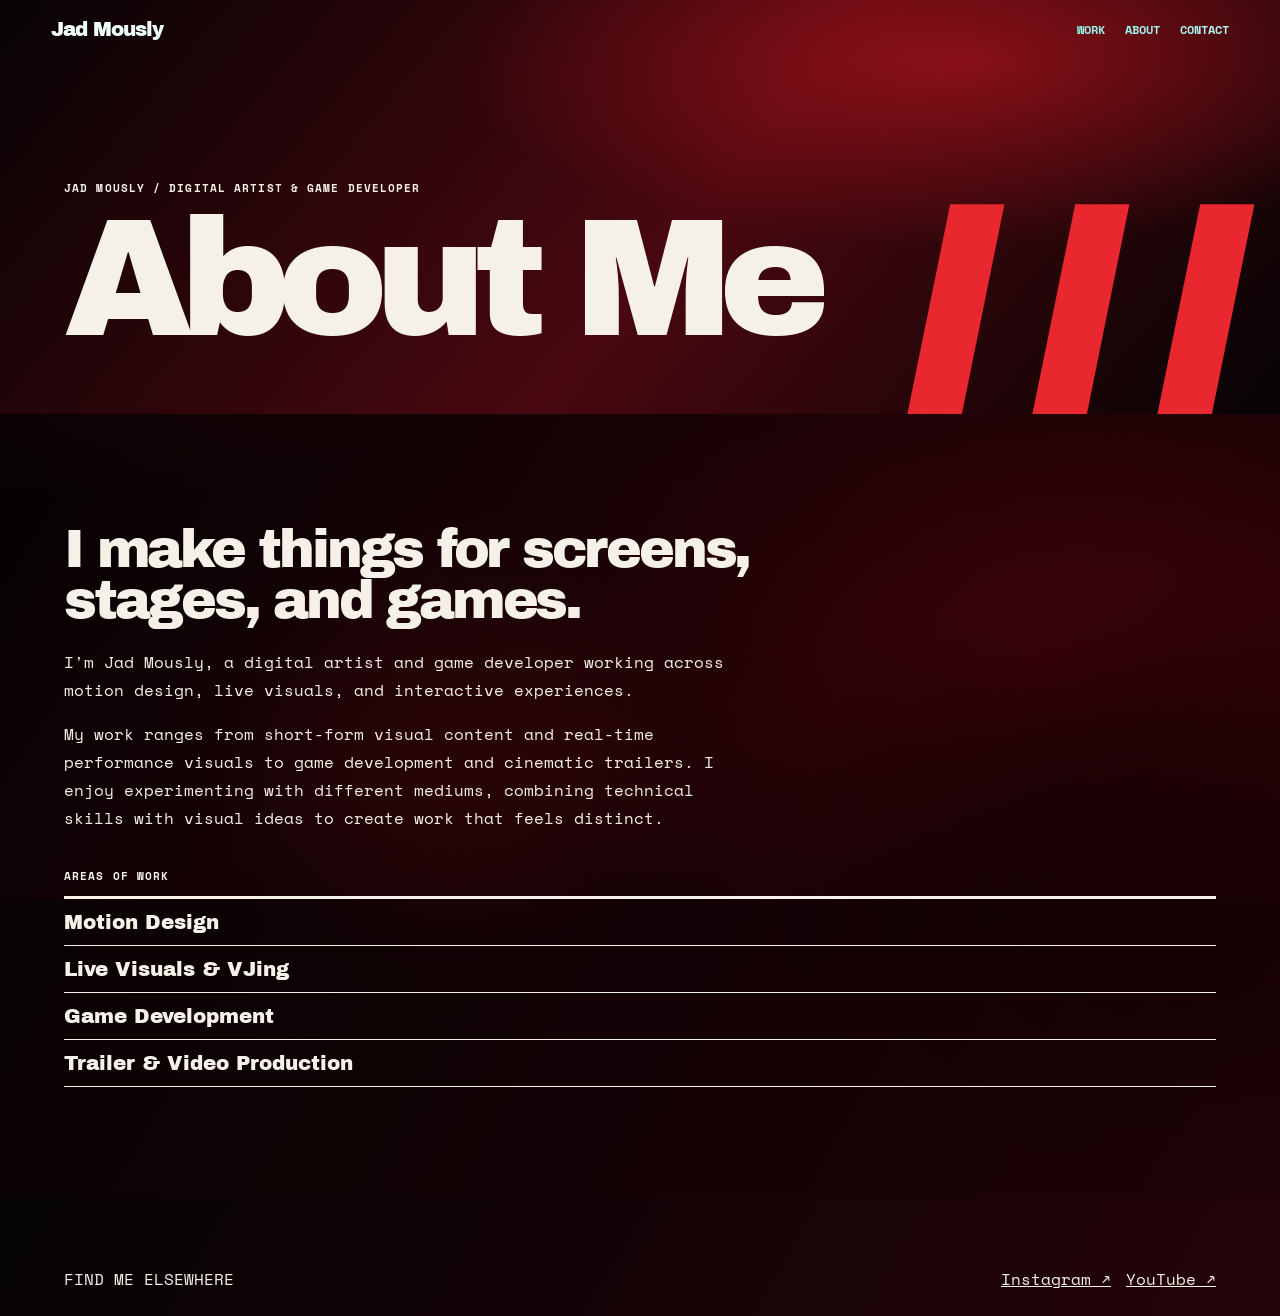
<file: about.html>
<!doctype html><html lang="en"><head><meta charset="utf-8"><meta name="viewport" content="width=device-width,initial-scale=1"><meta name="description" content="About Jad Mously, a digital artist and game developer working across motion design, live visuals, and interactive experiences."><title>About — Jad Mously</title><link rel="stylesheet" href="styles.css?v=14"><link rel="stylesheet" href="effects.css?v=14"><link rel="stylesheet" href="portfolio-fixes.css?v=14"></head><body>
<header class="site-header"><a class="brand" href="index.html" data-artist>Jad Mously</a><nav class="nav"><a href="work.html">Work</a><a href="about.html">About</a><a href="index.html#contact">Contact</a></nav></header><main><section class="page-hero"><span class="eyebrow">Jad Mously / Digital Artist &amp; Game Developer</span><h1>About Me</h1></section><section class="section"><div class="about about-solo"><div><h2>I make things for screens, stages, and games.</h2><p>I'm Jad Mously, a digital artist and game developer working across motion design, live visuals, and interactive experiences.</p><p>My work ranges from short-form visual content and real-time performance visuals to game development and cinematic trailers. I enjoy experimenting with different mediums, combining technical skills with visual ideas to create work that feels distinct.</p><span class="eyebrow areas-title">Areas of Work</span><ul class="discipline-list"><li>Motion Design</li><li>Live Visuals &amp; VJing</li><li>Game Development</li><li>Trailer &amp; Video Production</li></ul></div></div></section></main><footer class="footer"><div class="footer-grid"><span>FIND ME ELSEWHERE</span><div class="footer-links" data-socials></div></div></footer><script>document.write('<script src="content/content-data.js?t='+Date.now()+'"><\/script>')</script><script src="app.js?v=14"></script></body></html>
</file>
<file: styles.css>
@import url('https://fonts.googleapis.com/css2?family=Archivo+Black&family=Space+Mono:wght@400;700&display=swap');
:root{--ink:#080808;--paper:#f5f1e9;--red:#e8272e;--blue:#175bd8;--yellow:#f4d21f;--display:'Archivo Black',Impact,sans-serif;--mono:'Space Mono',monospace}*{box-sizing:border-box}html{scroll-behavior:smooth}body{margin:0;background:var(--paper);color:var(--ink);font-family:var(--mono);overflow-x:hidden}body:before{content:'';position:fixed;inset:0;pointer-events:none;opacity:.09;z-index:20;background-image:radial-gradient(#000 .65px,transparent .65px);background-size:4px 4px}.site-header{position:fixed;z-index:10;top:0;width:100%;display:flex;justify-content:space-between;align-items:center;padding:18px 4vw;color:white;mix-blend-mode:difference}.brand{font:20px var(--display);color:white;text-decoration:none;letter-spacing:-1px}.nav{display:flex;gap:20px}.nav a,.text-link{color:inherit;font-weight:bold;text-decoration:none;text-transform:uppercase;font-size:12px}.nav a:hover,.text-link:hover{color:var(--red)}.hero{height:100svh;min-height:620px;padding:11vh 5vw 4vh;position:relative;background:var(--ink);color:var(--paper);overflow:hidden;display:flex;flex-direction:column;justify-content:flex-end}.hero:after{content:none;font:clamp(11rem,31vw,34rem)/.75 var(--display);color:var(--red);position:absolute;top:11%;left:-2vw;letter-spacing:-.1em;transform:rotate(-5deg);z-index:0}.hero:before{content:'';position:absolute;width:75vmax;height:75vmax;border-radius:50%;background:var(--blue);right:-25vmax;top:-35vmax;mix-blend-mode:screen}.eyebrow{font-size:11px;font-weight:bold;text-transform:uppercase;letter-spacing:.1em;position:relative;z-index:1}.hero h1{margin:13px 0 20px;max-width:1000px;font:clamp(3.2rem,8.2vw,9rem)/.83 var(--display);letter-spacing:-.075em;position:relative;z-index:1}.hero h1 i{color:var(--red);font-style:normal}.hero-copy{max-width:520px;position:relative;z-index:1;font-size:clamp(.8rem,1.3vw,1rem);line-height:1.65}.hero-actions{display:flex;gap:18px;margin-top:25px;position:relative;z-index:1}.button{display:inline-block;background:var(--red);color:#fff;padding:13px 18px;text-decoration:none;font-size:12px;font-weight:bold;text-transform:uppercase;border:2px solid var(--red);transition:transform .18s,background .18s}.button:hover{transform:translate(-4px,-4px);box-shadow:5px 5px 0 white}.button.alt{background:transparent;border-color:white}.ticker{position:absolute;bottom:0;left:0;width:110%;background:var(--yellow);color:#000;transform:rotate(-2deg) translateY(40%);padding:10px 0;white-space:nowrap;font:20px var(--display);z-index:2}.section{padding:110px 5vw}.section-red{background:var(--red);color:white}.section-title{font:clamp(2.8rem,6vw,6rem)/.85 var(--display);letter-spacing:-.06em;max-width:700px;margin:0 0 46px}.project-grid{display:grid;grid-template-columns:repeat(12,1fr);gap:18px;align-items:start}.project-card{grid-column:span 4;position:relative;cursor:pointer;animation:in .45s both}.project-card:nth-child(4n+2){margin-top:55px}.project-card:nth-child(4n+3){grid-column:span 5}.project-card:nth-child(4n+4){grid-column:span 3;margin-top:90px}.project-image{width:100%;display:block;aspect-ratio:4/3;object-fit:cover;background:#222;transition:transform .35s,filter .35s}.ratio-portrait .project-image{aspect-ratio:2/3}.ratio-tall .project-image{aspect-ratio:2/3}.ratio-wide .project-image,.ratio-landscape .project-image{aspect-ratio:16/9}.ratio-square .project-image{aspect-ratio:1}.project-card:hover .project-image{transform:rotate(-2deg) scale(1.035);filter:contrast(1.2)}.project-meta{padding:10px 0;display:flex;justify-content:space-between;gap:8px;font-size:10px;font-weight:bold;text-transform:uppercase}.project-meta strong{font-size:13px}.project-card:hover .project-meta strong{color:var(--red)}.project-play{position:absolute;left:12px;top:12px;background:var(--red);color:white;padding:7px 9px;font-size:11px;font-weight:bold}.all-link{display:block;width:max-content;margin:48px 0 0;font:clamp(2rem,4vw,4rem) var(--display);color:inherit;text-decoration:none}.all-link:hover{color:var(--blue);transform:skew(-8deg)}.footer{background:var(--ink);color:var(--paper);padding:70px 5vw 25px}.footer h2{margin:0 0 25px;font:clamp(3rem,8vw,8rem)/.83 var(--display);letter-spacing:-.07em}.footer-grid{display:flex;justify-content:space-between;align-items:end;gap:30px;flex-wrap:wrap}.footer-links{display:flex;flex-wrap:wrap;gap:15px}.footer a{color:inherit}.page-hero{min-height:46svh;background:var(--ink);color:var(--paper);padding:180px 5vw 55px;position:relative;overflow:hidden}.page-hero:after{content:'///';position:absolute;right:2vw;bottom:-10vw;color:var(--red);font:35vw var(--display);line-height:.7}.page-hero h1{margin:0;font:clamp(4rem,13vw,12rem)/.75 var(--display);letter-spacing:-.08em;position:relative;z-index:1}.page-hero p{max-width:570px;line-height:1.7;position:relative;z-index:1}.filters{padding:30px 5vw 10px;display:flex;gap:8px;flex-wrap:wrap}.filter{font:12px var(--mono);font-weight:bold;text-transform:uppercase;background:transparent;border:2px solid var(--ink);padding:9px 13px;cursor:pointer}.filter:hover,.filter.active{background:var(--ink);color:white}.work-grid{padding-top:20px}.modal{position:fixed;inset:0;z-index:30;background:rgba(0,0,0,.91);display:none;overflow:auto;padding:5vh 5vw}.modal.open{display:block}.modal-inner{max-width:1100px;margin:auto;color:var(--paper);position:relative;display:grid;grid-template-columns:minmax(0,1.4fr) minmax(240px,.6fr);gap:30px;align-items:center;min-height:90vh}.modal-image{max-width:100%;max-height:78vh;width:auto;margin:auto;display:block}.modal-close{position:fixed;top:25px;right:4vw;background:var(--red);color:white;border:0;width:44px;height:44px;font:bold 25px Arial;cursor:pointer}.modal h2{font:clamp(2rem,4vw,4rem)/.85 var(--display);letter-spacing:-.05em;margin:0 0 18px}.modal p{line-height:1.7;font-size:13px}.tags{display:flex;gap:7px;flex-wrap:wrap}.tag{background:var(--yellow);color:#000;padding:5px 8px;text-transform:uppercase;font-size:10px;font-weight:bold}.about{display:grid;grid-template-columns:minmax(230px,.8fr) 1.2fr;gap:clamp(30px,8vw,120px);align-items:start}.portrait{width:100%;background:var(--red)}.about h2{font:clamp(2.5rem,6vw,6rem)/.85 var(--display);letter-spacing:-.06em;margin:0 0 22px}.about p{max-width:600px;line-height:1.75}.discipline-list{list-style:none;padding:0;margin:36px 0 0;border-top:3px solid}.discipline-list li{padding:12px 0;border-bottom:1px solid;font:20px var(--display)}@keyframes in{from{opacity:0;transform:translateY(20px)}to{opacity:1;transform:none}}@media(max-width:700px){.site-header{padding:15px 5vw}.nav{gap:11px}.section{padding:70px 5vw}.project-grid{gap:13px}.project-card,.project-card:nth-child(4n+3){grid-column:span 6;margin-top:0}.project-card:nth-child(4n+2){margin-top:28px}.project-card:nth-child(4n+4){grid-column:span 6;margin-top:20px}.modal-inner{grid-template-columns:1fr;padding-top:50px}.modal-image{max-height:50vh}.about{grid-template-columns:1fr}.portrait{max-width:350px}.page-hero{padding-top:145px}.hero h1{font-size:clamp(3.1rem,15vw,6rem)}}
</file>
<file: effects.css>
/* Black ink + translucent red paint. Loaded after styles.css as the art-direction layer. */
body{color:var(--paper);background:#080304;background-image:radial-gradient(ellipse at 8% 18%,rgba(207,19,30,.46),transparent 32%),radial-gradient(ellipse at 82% 74%,rgba(115,4,15,.7),transparent 38%),linear-gradient(130deg,#030203 5%,#210407 45%,#050303 82%);background-attachment:fixed}body:before{background-image:radial-gradient(#fff .55px,transparent .7px);opacity:.12}body:after{content:'';position:fixed;inset:-30%;pointer-events:none;z-index:-1;opacity:.8;background:radial-gradient(circle at 28% 30%,rgba(255,32,44,.26) 0 2%,transparent 8%),radial-gradient(ellipse at 77% 21%,rgba(118,0,12,.52) 0 5%,transparent 16%),radial-gradient(ellipse at 42% 70%,rgba(226,20,31,.24) 0 4%,transparent 14%),radial-gradient(ellipse at 75% 76%,rgba(0,0,0,.9) 0 7%,transparent 19%);filter:blur(24px);animation:ink-drift 18s ease-in-out infinite alternate}.hero{padding-bottom:6vh;background:radial-gradient(ellipse at 76% 25%,rgba(232,39,46,.6),transparent 34%),linear-gradient(125deg,#080304 10%,#35070c 57%,#060304 100%)}.hero:after{color:rgba(232,39,46,.88);transform:translate3d(calc(var(--px,0) * -1px),calc(var(--py,0) * -1px),0) rotate(-5deg);text-shadow:18px 18px 0 rgba(0,0,0,.38)}.hero:before{border-radius:45% 55% 60% 40%;background:radial-gradient(circle at 40% 40%,rgba(255,59,67,.35),rgba(58,0,6,.05) 48%,transparent 69%);filter:blur(8px);animation:blob 11s ease-in-out infinite alternate}.hero h1{transform:translate3d(calc(var(--px,0) * .35px),calc(var(--py,0) * .35px),0)}.hero h1 i{text-shadow:4px 4px 0 #000}.button.alt{background:rgba(0,0,0,.32)}.ticker{bottom:19px;left:-3%;width:106%;overflow:hidden;background:var(--red);color:var(--paper);transform:rotate(-2deg);padding:0;box-shadow:0 0 0 3px var(--paper);display:flex}.ticker:before{content:'01 / ON AIR';flex:0 0 auto;position:relative;z-index:1;background:#080304;padding:8px 12px;font:clamp(10px,1vw,14px)/1 var(--mono);font-weight:bold;white-space:nowrap}.ticker span{display:block;flex:0 0 auto;white-space:nowrap;padding:8px 0;font:clamp(13px,1.65vw,25px)/1 var(--display);letter-spacing:-.03em;animation:ticker 16s linear infinite}.section:not(.section-red){background:linear-gradient(120deg,rgba(3,2,3,.72),rgba(82,5,13,.3))}.project-image{box-shadow:6px 7px 0 rgba(0,0,0,.65)}.page-hero{background:radial-gradient(ellipse at 75% 15%,rgba(212,24,34,.5),transparent 37%),linear-gradient(130deg,#070304,#49080f 54%,#060304)}.filters{background:rgba(0,0,0,.48)}.filter{color:var(--paper);border-color:var(--paper);background:rgba(0,0,0,.24)}.filter:hover,.filter.active{background:var(--red);border-color:var(--red)}.footer{background:linear-gradient(120deg,#050304,#250409)}.parallax-target{will-change:translate;transition:translate .12s linear}@keyframes ink-drift{from{transform:translate3d(-2%,1%,0) rotate(-3deg) scale(1)}to{transform:translate3d(3%,-2%,0) rotate(4deg) scale(1.12)}}@keyframes blob{from{transform:translate3d(0,0,0) scale(1) rotate(0)}to{transform:translate3d(-6%,8%,0) scale(1.13) rotate(24deg)}}@keyframes ticker{from{transform:translateX(0)}to{transform:translateX(-100%)}}@media(prefers-reduced-motion:reduce){*,*:before,*:after{animation-duration:.01ms!important;animation-iteration-count:1!important;scroll-behavior:auto!important}}@media(max-width:700px){.ticker{bottom:14px}.ticker:before{padding:7px 8px;font-size:9px}.ticker span{font-size:13px;padding:7px 0}.hero:after{transform:rotate(-5deg)}.hero h1{transform:none}}
body:after{animation:none;transform:translate3d(var(--ink-x,0px),var(--ink-y,0px),0) rotate(3deg) scale(1.08)}.mouse-ink{position:fixed;z-index:-1;left:0;top:0;width:74vmax;height:74vmax;pointer-events:none;opacity:.78;mix-blend-mode:screen;background:radial-gradient(ellipse at 38% 45%,rgba(250,32,42,.36),rgba(159,7,18,.17) 27%,transparent 67%);filter:blur(34px);will-change:transform;transform:translate3d(-37vmax,-37vmax,0);transition:transform .28s cubic-bezier(.2,.75,.25,1)}
</file>
<file: portfolio-fixes.css>
/* Cards copy the media's own shape (Auto) or the resolution picked in the editor, with a slim caption strip flush underneath. */
/* Grid: left-aligned rows, every card sized from ONE base width x its own scale (set in the editor), so the same media always shows the same size. */
.project-grid{display:flex;flex-wrap:wrap;gap:18px;align-items:flex-start;justify-content:flex-start}
.project-card,.project-card:nth-child(n){grid-column:auto;margin-top:0;flex:0 0 auto;width:min(100%,calc(var(--card-base,360px) * var(--scale,1)))}
.empty-note{width:100%;opacity:.7;font-size:12px;text-transform:uppercase;letter-spacing:.08em;padding:30px 0}
@media(max-width:700px){.project-grid{gap:13px}.project-card,.project-card:nth-child(n){width:min(100%,calc((50% - 6.5px) * var(--scale,1)))}}
.project-media{position:relative;overflow:hidden;background:#090707;box-shadow:6px 7px 0 rgba(0,0,0,.65)}
.project-card .project-image{display:block;width:100%;height:auto;aspect-ratio:auto;object-fit:cover;background:transparent;box-shadow:none;transition:transform .35s,filter .35s}
.project-card .project-image.yt{aspect-ratio:16/9}
.project-card[data-frame] .project-image,.project-card[data-frame] .project-empty{aspect-ratio:var(--frame-ratio)}
.project-card[data-frame][data-fit=scale] .project-image{object-fit:contain;background:#090707}
.project-card[data-frame][data-fit=fill] .project-image{object-fit:cover}
.project-card[data-frame][data-fit=stretch] .project-image{object-fit:fill}
.project-card:hover .project-image{transform:scale(1.04);filter:contrast(1.15)}
.project-meta{margin:0;padding:8px 10px;background:rgba(0,0,0,.62);align-items:baseline}
.project-meta span{opacity:.75}
.project-count{position:absolute;right:10px;top:10px;z-index:2;background:rgba(0,0,0,.72);color:#fff;font-size:11px;font-weight:bold;padding:6px 8px}
.project-empty{width:100%;aspect-ratio:16/9;background:linear-gradient(135deg,#25040a,#070304 60%);display:flex;flex-direction:column;justify-content:end;padding:18px;color:#fff;box-sizing:border-box}
.project-empty[hidden]{display:none}
.project-empty span{font-size:10px;letter-spacing:.14em}
.project-empty b{font:clamp(1rem,2vw,2rem) var(--display);line-height:.9;margin-top:8px}

/* Filters: collections as buttons, tags as a dropdown beside them */
.filter-divider{align-self:center;font-size:10px;text-transform:uppercase;font-weight:bold;letter-spacing:.1em;opacity:.7;margin-left:10px}
.collection-tag{background:var(--red);color:#fff}
.filter-select{font:12px var(--mono);font-weight:bold;text-transform:uppercase;color:var(--paper);background:rgba(0,0,0,.24);border:2px solid var(--paper);padding:9px 13px;cursor:pointer;border-radius:0}
.filter-select.active,.filter-select:hover{background:var(--red);border-color:var(--red)}
.filter-select option{background:#120406;color:#f5f1e9}

/* Modal: stage, carousel dots, prev/next arrows */
.modal{padding:5vh max(76px,5vw)}
.modal-media{min-width:0;width:100%;display:flex;flex-direction:column;align-items:center}
.modal-stage{width:100%;display:flex;justify-content:center;background:transparent}
.modal-stage.framed{background:#000;--fit:cover}
.modal-stage.framed>img,.modal-stage.framed>video,.modal-stage.framed>iframe,.modal-stage.framed>.project-empty{width:100%;height:100%;max-width:none;max-height:none;object-fit:var(--fit);margin:0;aspect-ratio:auto}
.modal-stage:not(.framed)>.modal-embed{width:100%;aspect-ratio:16/9;height:auto;border:0}
.modal-embed{border:0}
.modal-file{width:100%;height:auto;max-height:78vh;object-fit:contain;background:#000}
.modal-stage.framed>.modal-file{max-height:none}
.audio-note{font-size:11px;color:#f4d21f;margin:10px 0 0}
.modal-dots{display:flex;gap:8px;align-items:center;justify-content:center;margin-top:14px;flex-wrap:wrap}
.modal-dots button{width:12px;height:12px;border-radius:50%;border:2px solid #fff;background:transparent;padding:0;cursor:pointer}
.modal-dots button.on{background:var(--red);border-color:var(--red)}
.modal-dots span{font-size:11px;font-weight:bold;margin-left:8px;opacity:.85}
.modal-nav{position:fixed;top:50%;transform:translateY(-50%);z-index:35;width:52px;height:76px;background:var(--red);color:#fff;border:0;font:bold 34px Arial;line-height:1;cursor:pointer;opacity:.92;padding:0 0 4px}
.modal-nav:hover{opacity:1;filter:brightness(1.15)}
.modal-nav.prev{left:12px}
.modal-nav.next{right:12px}
.modal-nav[hidden]{display:none}
@media(max-width:700px){.modal{padding:5vh 5vw 96px}.modal-nav{top:auto;bottom:16px;transform:none;width:52px;height:52px;font-size:28px}.modal-nav.prev{left:calc(50% - 60px)}.modal-nav.next{right:calc(50% - 60px)}}

/* Page copy: hero, section lead, contact, about */
.hero:after{content:none!important}
.hero-role{position:relative;z-index:1;margin:0 0 14px;font:bold clamp(.9rem,1.6vw,1.25rem) var(--mono);text-transform:uppercase;letter-spacing:.08em;color:var(--yellow)}
.hero-tags{list-style:none;display:flex;flex-wrap:wrap;gap:6px 0;padding:0;margin:20px 0 0;position:relative;z-index:1}
.hero-tags li{border:0;background:none;padding:0;font:bold 12px var(--mono);letter-spacing:.14em;text-transform:uppercase;color:rgba(245,241,233,.74)}
.hero-tags li+li:before{content:'';display:inline-block;width:5px;height:5px;border-radius:50%;background:var(--red);margin:0 14px;vertical-align:middle}
.section-title{margin-bottom:16px}
.section-lead{max-width:560px;line-height:1.7;margin:0 0 46px}
.footer .contact-title{margin:0 0 16px;font:clamp(2.4rem,6vw,5.5rem)/.9 var(--display);letter-spacing:-.05em;max-width:900px}
.contact-lead{max-width:520px;line-height:1.7;margin:0 0 28px}
.about-solo{grid-template-columns:1fr}
.about h2{font-size:clamp(2rem,4.2vw,3.8rem);line-height:.95;max-width:820px}
.about p{max-width:680px}
.areas-title{display:block;margin-top:36px}
.areas-title+.discipline-list{margin-top:12px}
.page-hero .eyebrow{display:block;margin-bottom:22px}

/* Hero: name sits higher; media carousel fades in from the right */
.hero{height:auto;min-height:min(100svh,800px);justify-content:flex-start;padding:clamp(104px,16vh,160px) 5vw clamp(48px,9vh,90px)}
.hero>*:not(.hero-carousel){position:relative;z-index:1}
.hero-carousel{position:absolute;top:0;right:0;bottom:0;width:68%;z-index:0;pointer-events:none;overflow:hidden;-webkit-mask-image:linear-gradient(to right,transparent 0%,rgba(0,0,0,.5) 38%,#000 80%);mask-image:linear-gradient(to right,transparent 0%,rgba(0,0,0,.5) 38%,#000 80%)}
@media(max-width:800px){.hero-carousel{width:100%;opacity:.55;-webkit-mask-image:linear-gradient(to right,transparent 12%,#000 100%);mask-image:linear-gradient(to right,transparent 12%,#000 100%)}.hero{padding-top:104px}}
@media(max-width:520px){.hero-tags{gap:6px 18px}.hero-tags li+li:before{display:none}}

/* Hero carousel slides: fade in on top, old one fades out underneath, media drifts right-to-left the whole time it is on screen */
.hc-slide{position:absolute;inset:0;overflow:hidden;opacity:0;transition:opacity .6s ease .5s;will-change:opacity}
.hc-slide.in{opacity:1;transition:opacity 1.2s ease-out}
.hc-media{position:absolute;top:0;left:0;width:138%;height:100%;object-fit:cover;filter:saturate(.92) brightness(.84);will-change:transform;transform:translate3d(0,0,0)}
.hc-slide.live .hc-media{animation:hc-drift var(--hc-life,5.4s) linear forwards}
@keyframes hc-drift{from{transform:translate3d(4%,0,0)}to{transform:translate3d(-27.5%,0,0)}}
@media(prefers-reduced-motion:reduce){.hc-slide.live .hc-media{animation:none}.hc-media{width:100%}}

/* Work page: collections as labelled sections with soft start / end lines */
.coll-head,.coll-end{flex:0 0 100%;width:100%}
.coll-head{display:flex;align-items:baseline;gap:16px;margin-top:clamp(22px,4vw,44px);padding-top:18px;background:linear-gradient(to right,rgba(245,241,233,.3),rgba(245,241,233,.04) 85%) top left/100% 1px no-repeat}
.coll-head:first-child{margin-top:0}
.coll-title{display:inline-flex;align-items:center;gap:12px;font:clamp(1.05rem,1.9vw,1.5rem) var(--display);letter-spacing:.04em;text-transform:uppercase;color:var(--paper)}
.coll-title:before{content:'';width:9px;height:9px;background:var(--red);flex:0 0 auto}
.coll-count{font:bold 11px var(--mono);letter-spacing:.14em;color:rgba(245,241,233,.5)}
.coll-end{height:1px;margin-top:8px;background:linear-gradient(to right,rgba(245,241,233,.04),rgba(245,241,233,.2))}
</file>
